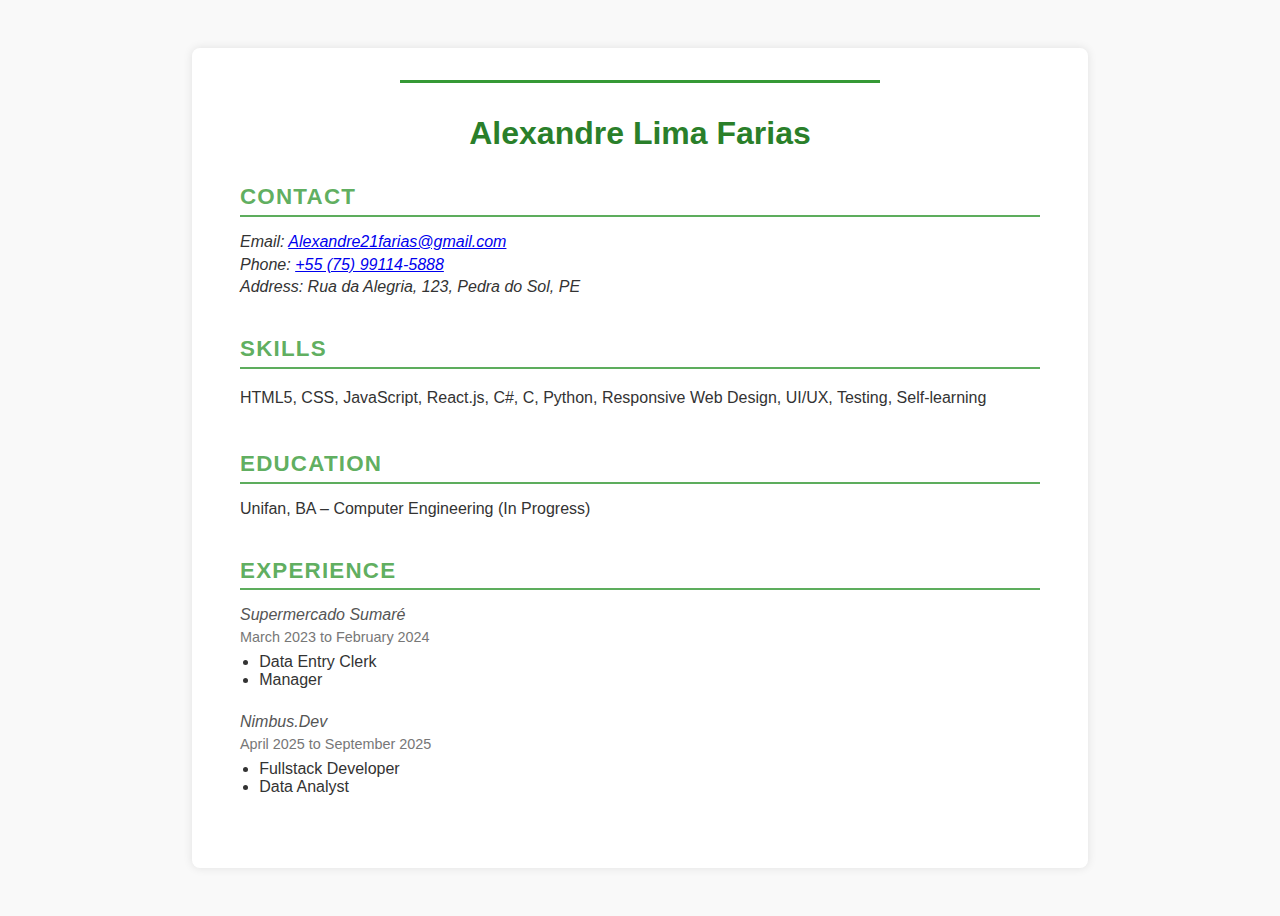
<file: FrontEnd/Single-PageCv/index.html>
<!DOCTYPE html>
<html lang="en">
<head>
    <meta charset="UTF-8" />
    <meta name="viewport" content="width=device-width, initial-scale=1" />
    <meta name="description" content="Resume of Alexandre Lima Farias – Junior Frontend Developer" />
    <meta name="author" content="Alexandre Lima Farias" />
    <meta property="og:title" content="Alexandre Lima Farias - Junior Frontend Developer" />
    <meta property="og:description" content="Resume showcasing skills, education, and experience in frontend development." />
    <meta property="og:type" content="website" />
    <meta property="og:url" content="https://your-portfolio-or-cv-url.com" />
    <link rel="icon" href="favicon.ico" type="image/x-icon" />
    <title>Alexandre Lima Farias | Resume</title>

    <style>
        body {
            margin: 0;
            background: #f9f9f9;
            font-family: Arial, sans-serif;
            color: #333;
        }

        .container {
            max-width: 800px;
            margin: 3rem auto;
            padding: 2rem 3rem;
            background: #fff;
            box-shadow: 0 0 10px rgba(0,0,0,0.1);
            border-radius: 8px;
        }

        hr.separator {
            border: none;
            border-top: 3px solid #359935;
            width: 60%;
            margin: 0 auto 2rem auto;
        }

        h1 {
            text-align: center;
            color: #2a7f2a;
            margin-bottom: 2rem;
        }

        section {
            margin-bottom: 2.5rem;
        }

        .section-title {
            font-size: 1.4rem;
            color: #359935cc;
            margin-bottom: 1rem;
            border-bottom: 2px solid #359935cc;
            padding-bottom: 0.3rem;
            text-transform: uppercase;
            letter-spacing: 1.2px;
        }

        .contact-info span,
        .skills span,
        .education span,
        .experience-item span {
            display: block;
            margin-bottom: 0.3rem;
        }

        .skills span {
            line-height: 1.6;
        }

        ul {
            margin: 0.5rem 0 0 1.2rem;
            padding: 0;
            list-style-type: disc;
        }

        .experience-item {
            margin-bottom: 1.5rem;
        }

        .job-title {
            font-weight: bold;
            color: #2a7f2a;
        }

        .company-name {
            font-style: italic;
            color: #555;
        }

        .job-period {
            color: #777;
            font-size: 0.9rem;
            margin-bottom: 0.5rem;
        }

        @media (max-width: 600px) {
            .container {
                padding: 1.5rem 1.5rem;
                margin: 1rem;
            }
        }
    </style>
</head>
<body>
    <main class="container" role="main" aria-label="Resume of Alexandre Lima Farias">
        <hr class="separator" />
        <h1>Alexandre Lima Farias</h1>

        <!-- Contact Section -->
        <section aria-labelledby="contact-title">
            <h2 id="contact-title" class="section-title">Contact</h2>
            <address class="contact-info">
                <span>Email: <a href="mailto:Alexandre21farias@gmail.com">Alexandre21farias@gmail.com</a></span>
                <span>Phone: <a href="tel:+5575991145888">+55 (75) 99114-5888</a></span>
                <span>Address: Rua da Alegria, 123, Pedra do Sol, PE</span>
            </address>
        </section>

        <!-- Skills Section -->
        <section aria-labelledby="skills-title">
            <h2 id="skills-title" class="section-title">Skills</h2>
            <div class="skills">
                <span>HTML5, CSS, JavaScript, React.js, C#, C, Python, Responsive Web Design, UI/UX, Testing, Self-learning</span>
            </div>
        </section>

        <!-- Education Section -->
        <section aria-labelledby="education-title">
            <h2 id="education-title" class="section-title">Education</h2>
            <div class="education">
                <span>Unifan, BA – Computer Engineering (In Progress)</span>
            </div>
        </section>

        <!-- Experience Section -->
        <section aria-labelledby="experience-title">
            <h2 id="experience-title" class="section-title">Experience</h2>

            <article class="experience-item" aria-label="Experience at Supermercado Sumaré">
                <span class="company-name">Supermercado Sumaré</span>
                <span class="job-period">March 2023 to February 2024</span>
                <ul>
                    <li>Data Entry Clerk</li>
                    <li>Manager</li>
                </ul>
            </article>

            <article class="experience-item" aria-label="Experience at Nimbus.Dev">
                <span class="company-name">Nimbus.Dev</span>
                <span class="job-period">April 2025 to September 2025</span>
                <ul>
                    <li>Fullstack Developer</li>
                    <li>Data Analyst</li>
                </ul>
            </article>
        </section>
    </main>
</body>
</html>
</file>
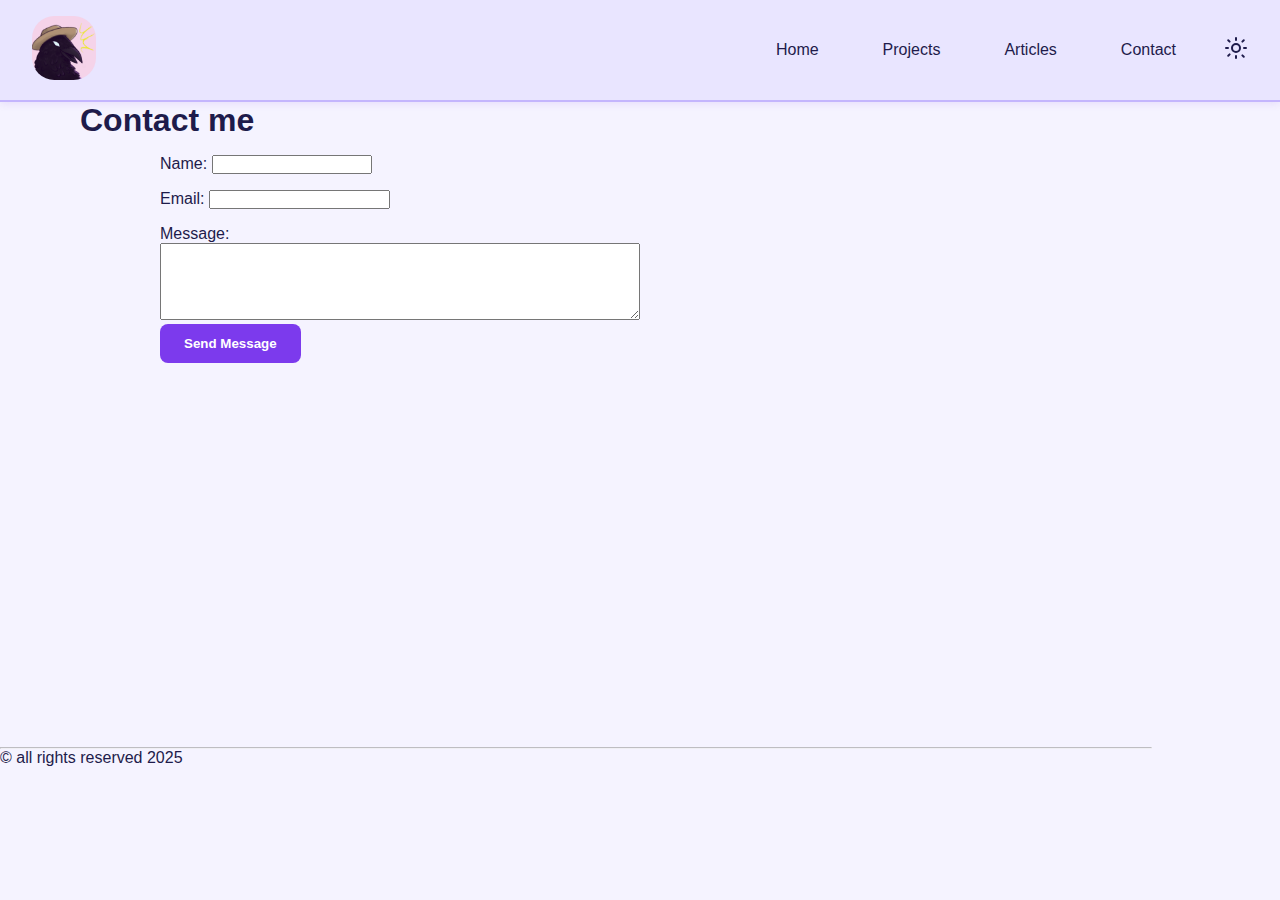
<file: FrontEnd/Personal-Portifolio/contact.html>
<!DOCTYPE html>
<html lang="en">
<head>
    <meta charset="UTF-8">
    <meta name="viewport" content="width=device-width, initial-scale=1.0">
    <meta name="author" content="Alexandre Farias" />
    <title>Contact - BasicPortifolio</title>
    <link rel="stylesheet" href="styles.css">
</head>
<body>
    <header>
        <div>
            <img alt="logo" src="../Assets/images/MyLogo.png" width="64">
        </div>
        <nav>
            <ul class="LinksHeader">
                <li><a href="index.html">Home</a></li>
                <li><a href="projects.html">Projects</a></li>
                <li><a href="articles.html">Articles</a></li>
                <li><a href="contact.html">Contact</a></li>
                <li>
                    <div class="toggle-theme" onclick="toggleTheme()">
                        <svg id="sun_icon" xmlns="http://www.w3.org/2000/svg" width="24" height="24" fill="currentColor" viewBox="0 0 24 24" >
                            <path d="M12 4V2m0 20v-2m8-8h2M2 12h2m14.364 7.364 1.414 1.414M4.222 4.222l1.414 1.414m0 12.728L4.222 19.778m15.556-15.556-1.414 1.414M12 8a4 4 0 1 0 0 8 4 4 0 0 0 0-8Z" stroke="currentColor" stroke-width="2" fill="none" stroke-linecap="round" stroke-linejoin="round"/>
                          </svg>
                        <svg id="moon_icon" xmlns="http://www.w3.org/2000/svg" width="24" height="24" fill="currentColor" viewBox="0 0 24 24" style="display: none;">
                            <path d="M21 12.79A9 9 0 1 1 11.21 3 7 7 0 0 0 21 12.79Z" stroke="currentColor" stroke-width="2" fill="none" stroke-linecap="round" stroke-linejoin="round"/>
                          </svg>
                          
                      </div> 
                </li>
            </ul>
            
        </nav>
    </header>
    <main style="display: flex; flex-direction: column; min-width: 100dvw; gap: 1rem">
        <h1 style="margin-left: 5rem;">Contact me</h1>
        <section style="padding-left: 10rem; padding-right: 10rem;">
            <form style="display: flex; flex-direction: column; gap: 1rem; width: 50%; height: 37rem;">
                <div class="form-group">
                    <label>Name:</label>
                    <input type="text" id="name" name="name" required style="max-width: 10rem;">
                </div>
                <div class="form-group">
                    <label>Email:</label>
                    <input type="email" id="email" name="email" required style="max-width: 15rem;">
                </div>
                <div class="form-group">
                    <label>Message:</label>
                    <textarea id="message" name="message" rows="5" required style="min-width: 30rem ;max-width: 30rem; max-width: 3rem;"></textarea>
                    <button type="submit">Send Message</button>
                </div>
            </form>
        </section>
    </main>
    <footer>
        <hr style="opacity: 60%; width: 90%;">
        <p>&copy; all rights reserved 2025</p>
    </footer>
    <script src="script.js"></script>
</body>
</html>
</file>
<file: FrontEnd/Personal-Portifolio/styles.css>
/* site.css */

/* ============================================
   TEMA CLARO (Padrão)
   ============================================ */
   :root {
    /* Cores de fundo */
    --background-color: #f5f3ff;
    --background-secondary: #e9e5ff;
    
    /* Cores de texto */
    --text-color: #1e1b4b;
    --text-secondary: #4c1d95;
    --text-color-hover: #5b21b6;
    
    /* Cores de acento (roxo/azul) */
    --accent-primary: #7c3aed;
    --accent-hover: #6d28d9;
    --accent-active: #5b21b6;
    
    /* Cores secundárias (azul) */
    --secondary-color: #3b82f6;
    --secondary-hover: #2563eb;
    
    /* Bordas e divisores */
    --border-color: #c4b5fd;
    --border-light: #ddd6fe;
    
    /* Sombras */
    --shadow-color: rgba(109, 40, 217, 0.1);
}

/* ============================================
   TEMA ESCURO
   ============================================ */
[data-theme='dark'] {
    /* Cores de fundo */
    --background-color: #0f0a1e;
    --background-secondary: #1a1333;
    
    /* Cores de texto */
    --text-color: #e9e5ff;
    --text-secondary: #c4b5fd;
    --text-color-hover: #a78bfa;
    
    /* Cores de acento (roxo/azul) */
    --accent-primary: #a78bfa;
    --accent-hover: #c4b5fd;
    --accent-active: #ddd6fe;
    
    /* Cores secundárias (azul) */
    --secondary-color: #60a5fa;
    --secondary-hover: #93c5fd;
    
    /* Bordas e divisores */
    --border-color: #2e1065;
    --border-light: #4c1d95;
    
    /* Sombras */
    --shadow-color: rgba(167, 139, 250, 0.2);
}

/* ============================================
   ESTILOS GLOBAIS COM ANINHAMENTO
   ============================================ */
* {
    margin: 0;
    padding: 0;
    box-sizing: border-box;
}

body {
    background-color: var(--background-color);
    color: var(--text-color);
    font-family: -apple-system, BlinkMacSystemFont, 'Segoe UI', Roboto, Oxygen, Ubuntu, Cantarell, sans-serif;
    transition: background-color 0.3s ease, color 0.3s ease;

    header {
        display: flex;
        justify-content: space-between;
        align-items: center;
        padding: 1rem 2rem;
        background-color: var(--background-secondary);
        border-bottom: 2px solid var(--border-color);
        box-shadow: 0 2px 8px var(--shadow-color);

        img{
            border-radius: 1.4rem;
        }

        nav {
            ul {
                display: flex;
                gap: 2rem;
                list-style-type: none;
                justify-content: center;
                align-items: center;
                li {
                    a {
                        color: var(--text-color);
                        text-decoration: none;
                        font-weight: 500;
                        padding: 0.5rem 1rem;
                        border-radius: 8px;
                        transition: all 0.3s ease;
                        position: relative;

                        &:hover {
                            color: var(--text-color-hover);
                            background-color: var(--background-color);

                            &::after {
                                width: 80%;
                            }
                        }

                        &:active {
                            transform: scale(0.95);
                        }

                        &::after {
                            content: '';
                            position: absolute;
                            bottom: 0;
                            left: 50%;
                            width: 0;
                            height: 2px;
                            background-color: var(--accent-primary);
                            transition: all 0.3s ease;
                            transform: translateX(-50%);
                        }
                    }
                }
            }
        }
    }

    main{
        background-color: var(-background-color);
    }

    button, .btn {
        background-color: var(--accent-primary);
        color: white;
        border: none;
        padding: 0.75rem 1.5rem;
        border-radius: 8px;
        font-weight: 600;
        cursor: pointer;
        transition: all 0.3s ease;

        &:hover {
            background-color: var(--accent-hover);
            box-shadow: 0 4px 12px var(--shadow-color);
        }

        &:active {
            background-color: var(--accent-active);
            transform: scale(0.98);
        }

        &.btn-secondary {
            background-color: var(--secondary-color);

            &:hover {
                background-color: var(--secondary-hover);
            }
        }
    }

    .container {
        max-width: 1200px;
        margin: 0 auto;
        padding: 2rem;
    }

    .card {
        background-color: var(--background-secondary);
        border: 1px solid var(--border-color);
        border-radius: 12px;
        padding: 1.5rem;
        box-shadow: 0 2px 8px var(--shadow-color);
        transition: all 0.3s ease;

        &:hover {
            box-shadow: 0 4px 16px var(--shadow-color);
            transform: translateY(-2px);
        }
    }
}
</file>
